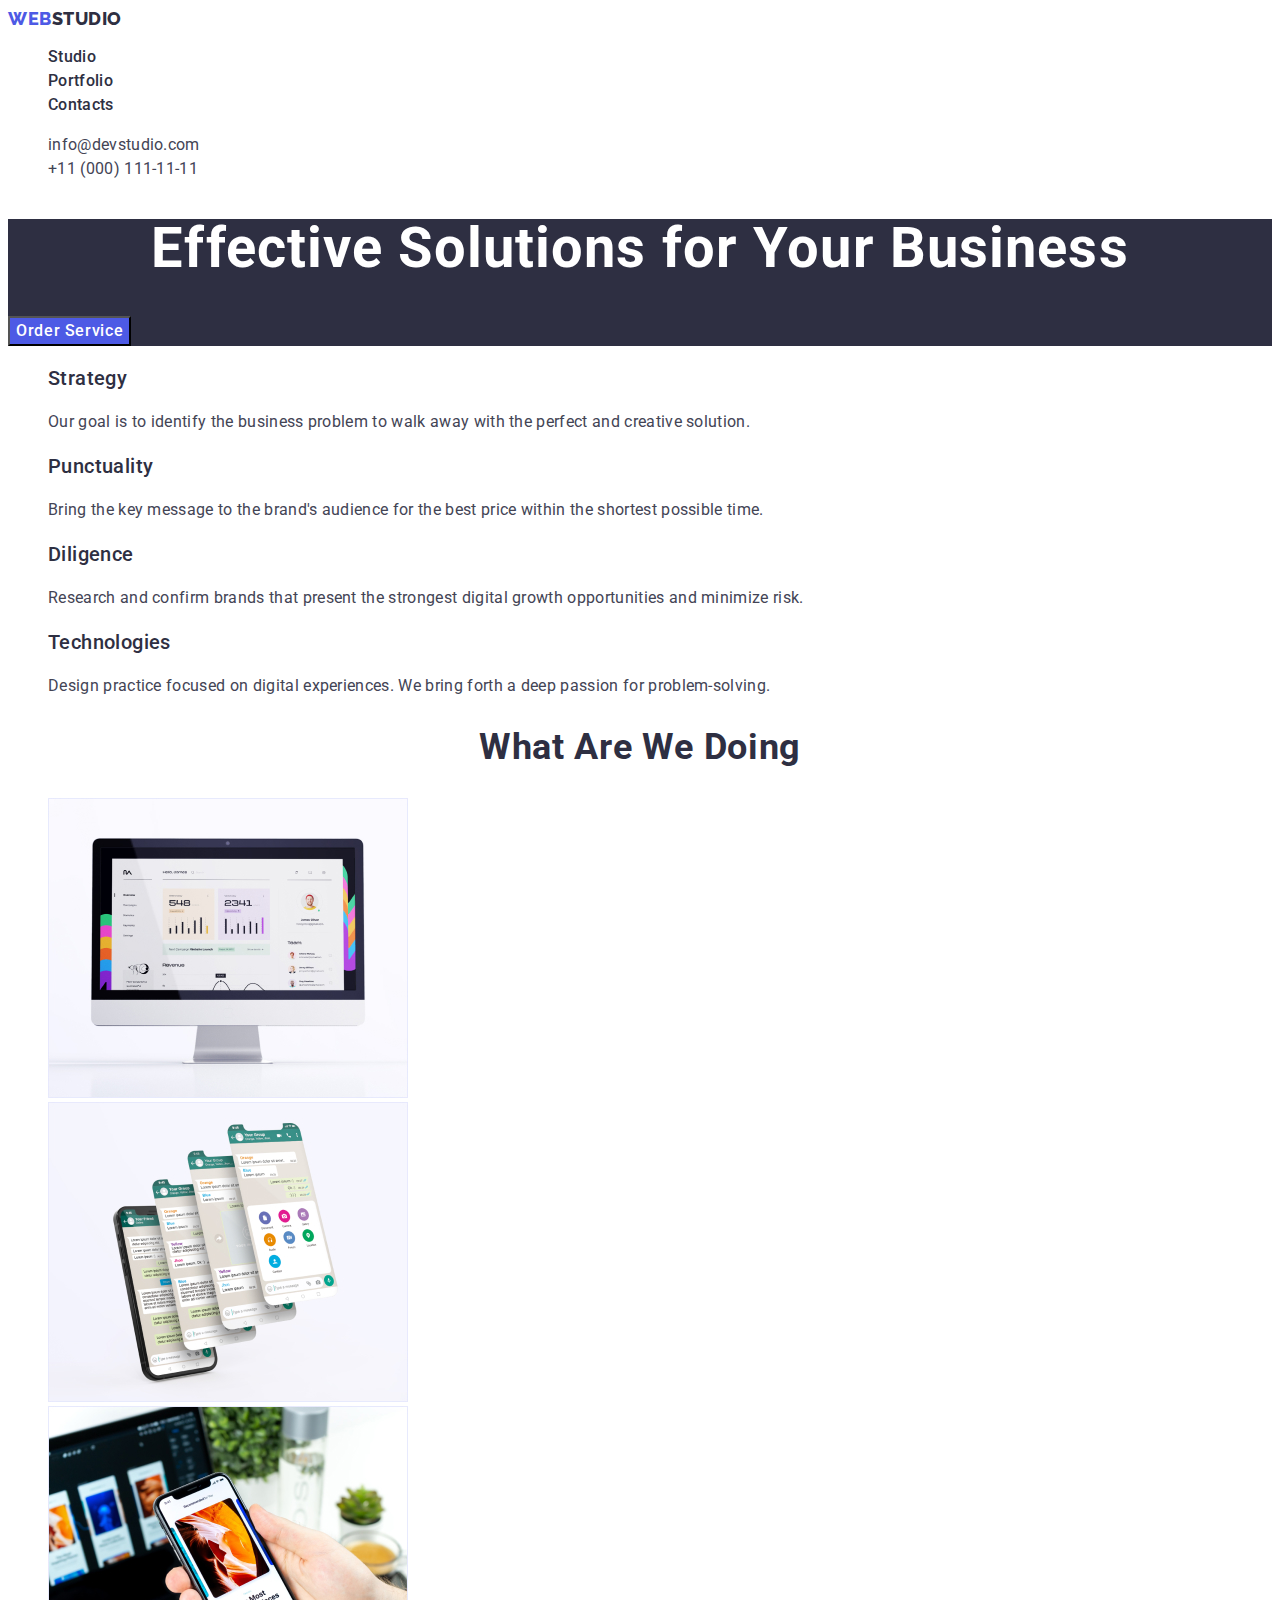
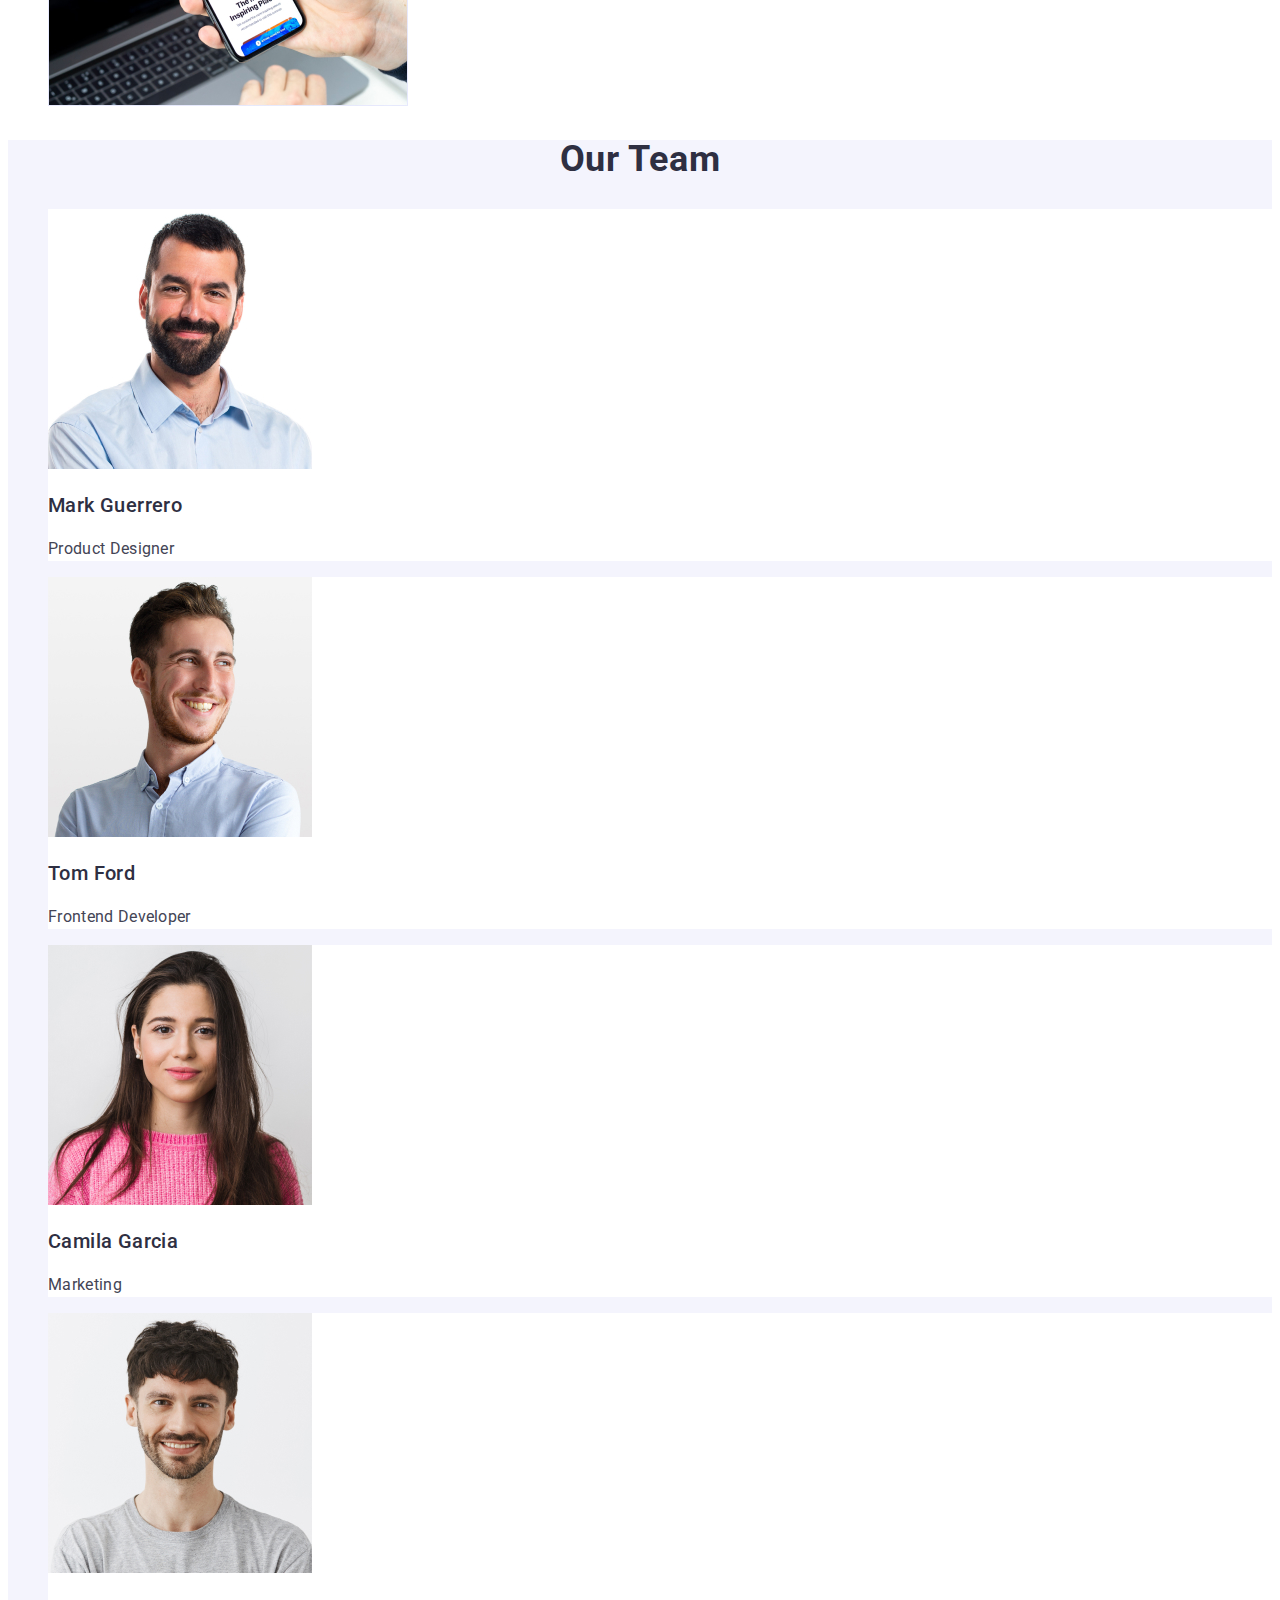
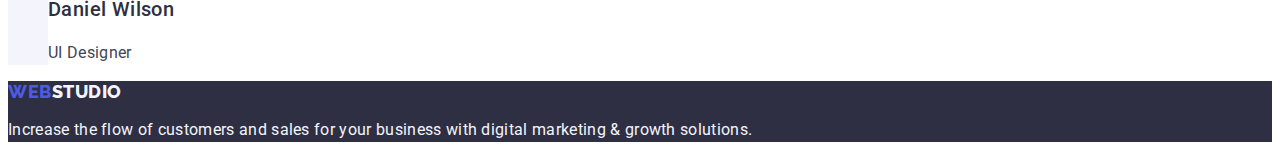
<file: index.html>
<!DOCTYPE html>
<html lang="en">
  <head>
    <meta charset="UTF-8" />
    <meta http-equiv="X-UA-Compatible" content="IE=edge" />
    <meta name="viewport" content="width=device-width, initial-scale=1.0" />
    <title>WEBSTUDIO</title>
    <link rel="preconnect" href="https://fonts.googleapis.com" />
    <link rel="preconnect" href="https://fonts.gstatic.com" crossorigin />
    <link
      href="https://fonts.googleapis.com/css2?family=Raleway:wght@800&family=Roboto:wght@400;500;700&display=swap"
      rel="stylesheet"
    />
    <link rel="stylesheet" href="./css/styles.css" />
  </head>

  <body>
    <header class="page-header">
      <nav class="header-nav">
        <a class="logo link" href="./index.html">Web<span class="logo-fill">Studio</span></a>

        <ul class="nav-list list">
          <li>
            <a class="link-nav link" href="./index.html">Studio</a>
          </li>
          <li><a class="link-nav link" href="./portfolio.html">Portfolio</a></li>
          <li><a class="link-nav link" href="">Contacts</a></li>
        </ul>
      </nav>
      <address class="phone-and-mail">
        <ul class="list-adress list">
          <li>
            <a class="link-adres link" href="mailto:info@devstudio.com">info@devstudio.com</a>
          </li>
          <li><a class="link-adres link" href="tel:+110001111111">+11 (000) 111-11-11</a></li>
        </ul>
      </address>
    </header>
    <main>
      <section class="section-one">
        <h1 class="name-of-page">Effective Solutions for Your Business</h1>
        <button class="order-servise-btn" type="button">Order Service</button>
      </section>
      <section>
        <h2 class="hidden-name" hidden>Description</h2>
        <ul class="list description-list">
          <li>
            <h3 class="description-name">Strategy</h3>
            <p class="description-name-p">
              Our goal is to identify the business problem to walk away with the perfect and
              creative solution.
            </p>
          </li>
          <li>
            <h3 class="description-name">Punctuality</h3>
            <p class="description-name-p">
              Bring the key message to the brand's audience for the best price within the shortest
              possible time.
            </p>
          </li>
          <li>
            <h3 class="description-name">Diligence</h3>
            <p class="description-name-p">
              Research and confirm brands that present the strongest digital growth opportunities
              and minimize risk.
            </p>
          </li>
          <li>
            <h3 class="description-name">Technologies</h3>
            <p class="description-name-p">
              Design practice focused on digital experiences. We bring forth a deep passion for
              problem-solving.
            </p>
          </li>
        </ul>
      </section>
      <section>
        <h2 class="name-section">What are we doing</h2>
        <ul class="list doing-list">
          <li>
            <img
              src="./images/img_section2/macbook.jpg"
              alt="macbook with diagram"
              width="360"
              height="300"
            />
          </li>
          <li>
            <img
              src="./images/img_section2/screens.jpg"
              alt="many screens of phone"
              width="360"
              height="300"
            />
          </li>
          <li>
            <img
              src="./images/img_section2/phone_notebook.jpg"
              alt="phone_notebook"
              width="360"
              height="300"
            />
          </li>
        </ul>
      </section>
      <section class="section-two">
        <h2 class="name-section">Our Team</h2>
        <ul class="list">
          <li class="name-of-team">
            <img
              src="./images/img_section3/mark_guerrero.jpg"
              alt="photo of mark guerrero"
              width="264"
              height="260"
            />
            <h3 class="description-name">Mark Guerrero</h3>
            <p class="description-name-p">Product Designer</p>
          </li>
          <li class="name-of-team">
            <img
              src="./images/img_section3/tom_ford.jpg"
              alt="photo of tom ford"
              width="264"
              height="260"
            />
            <h3 class="description-name">Tom Ford</h3>
            <p class="description-name-p">Frontend Developer</p>
          </li>
          <li class="name-of-team">
            <img
              src="./images/img_section3/camila_garcia.jpg"
              alt="photo of camila garcia"
              width="264"
              height="260"
            />
            <h3 class="description-name">Camila Garcia</h3>
            <p class="description-name-p">Marketing</p>
          </li>
          <li class="name-of-team">
            <img
              src="./images/img_section3/daniel_wilson.jpg"
              alt="photo of daniel wilson"
              width="264"
              height="260"
            />
            <h3 class="description-name">Daniel Wilson</h3>
            <p class="description-name-p">UI Designer</p>
          </li>
        </ul>
      </section>
    </main>
    <footer class="decorate-footer">
      <a class="logo-white link" href="./index.html"
        >Web<span class="logo-fill-white">Studio</span></a
      >

      <p class="description-name-p-light">
        Increase the flow of customers and sales for your business with digital marketing & growth
        solutions.
      </p>
    </footer>
  </body>
</html>
</file>
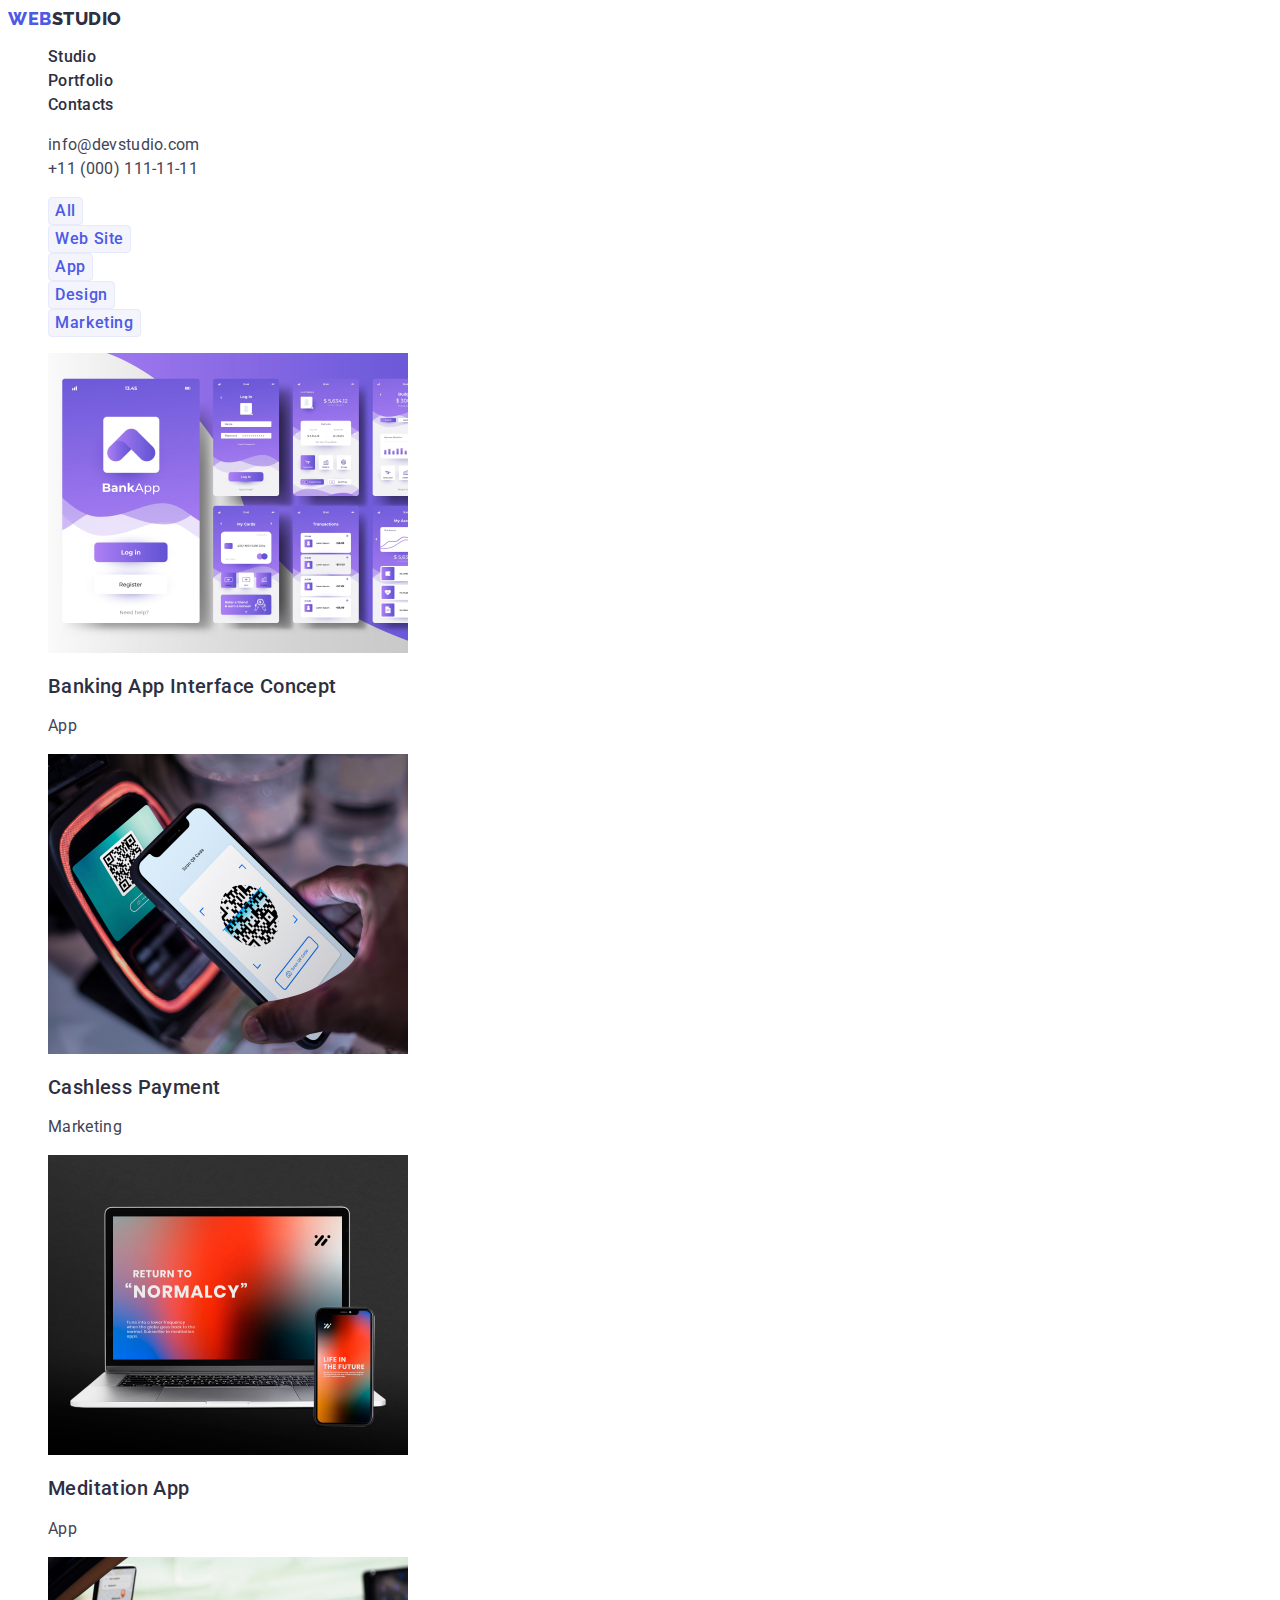
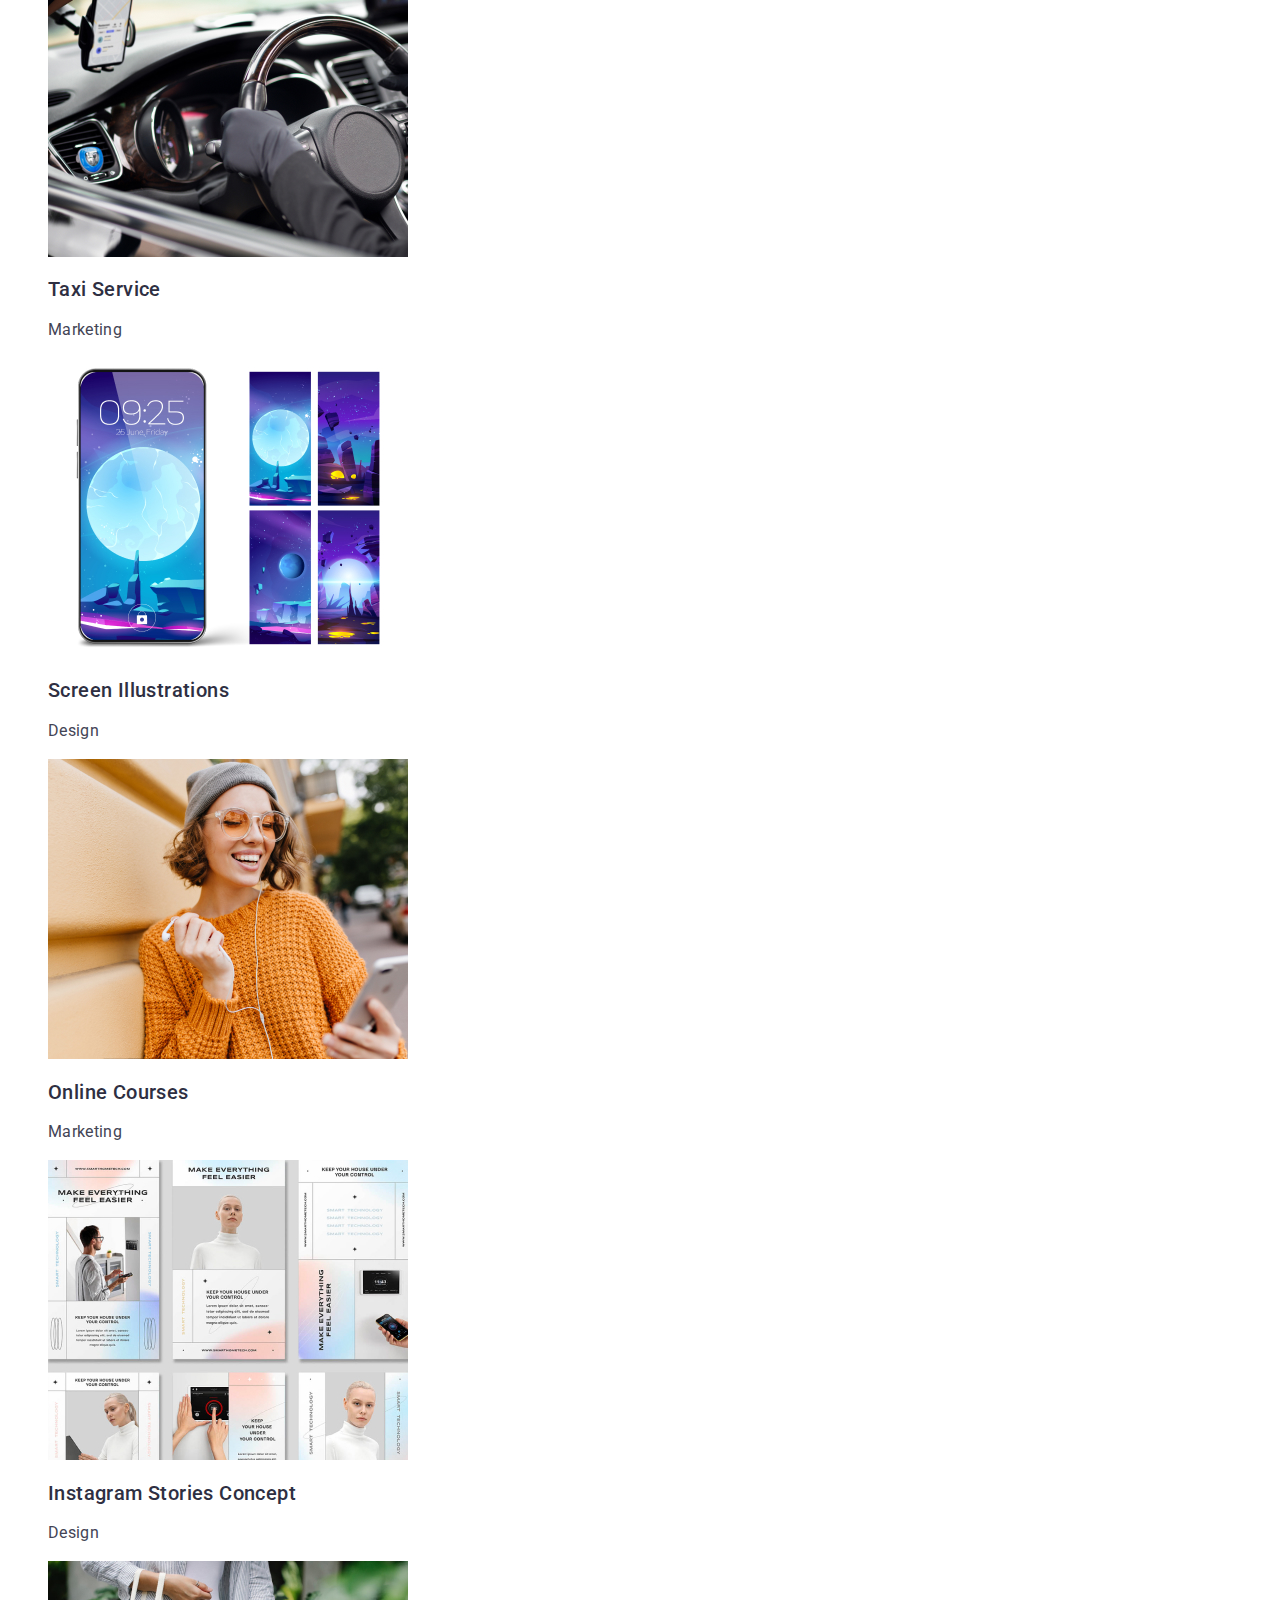
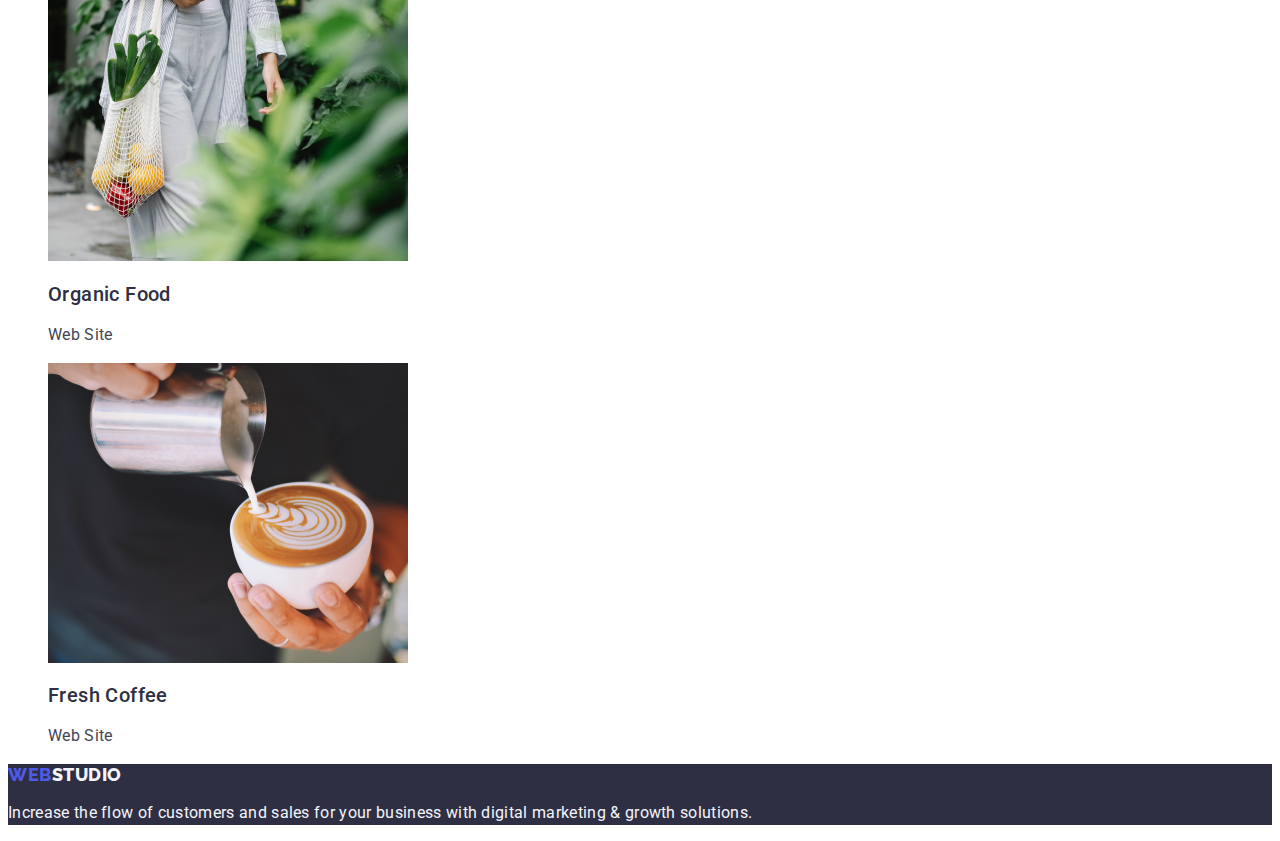
<file: portfolio.html>
<!DOCTYPE html>
<html lang="en">
  <head>
    <meta charset="UTF-8" />
    <meta http-equiv="X-UA-Compatible" content="IE=edge" />
    <meta name="viewport" content="width=device-width, initial-scale=1.0" />
    <title>Portfolio</title>
    <link rel="preconnect" href="https://fonts.googleapis.com" />
    <link rel="preconnect" href="https://fonts.gstatic.com" crossorigin />
    <link
      href="https://fonts.googleapis.com/css2?family=Raleway:wght@800&family=Roboto:wght@400;500;700&display=swap"
      rel="stylesheet"
    />
    <link rel="stylesheet" href="./css/styles.css" />
  </head>

  <body>
    <header class="page-header">
      <nav class="header-nav">
        <a class="logo link" href="./index.html">Web<span class="logo-fill">Studio</span></a>

        <ul class="nav-list list">
          <li>
            <a class="link-nav link" href="./index.html">Studio</a>
          </li>
          <li><a class="link-nav link" href="./portfolio.html">Portfolio</a></li>
          <li><a class="link-nav link" href="">Contacts</a></li>
        </ul>
      </nav>
      <address class="phone-and-mail">
        <ul class="list-adress list">
          <li>
            <a class="link-adres link" href="mailto:info@devstudio.com">info@devstudio.com</a>
          </li>
          <li><a class="link-adres link" href="tel:+110001111111">+11 (000) 111-11-11</a></li>
        </ul>
      </address>
    </header>
    <main>
      <section>
        <h1 hidden>section_one</h1>
        <ul class="list">
          <li>
            <button class="page-two-btn" type="button">All</button>
          </li>
          <li>
            <button class="page-two-btn" type="button">Web Site</button>
          </li>
          <li>
            <button class="page-two-btn" type="button">App</button>
          </li>
          <li>
            <button class="page-two-btn" type="button">Design</button>
          </li>
          <li>
            <button class="page-two-btn" type="button">Marketing</button>
          </li>
        </ul>

        <ul class="list">
          <li class="name-of-team">
            <a class="link" href=""
              ><img
                src="./images/img_page2_s1/screenss.jpg"
                alt="screeens"
                width="360"
                height="300"
              />
              <h2 class="description-name">Banking App Interface Concept</h2>
              <p class="description-name-p">App</p>
            </a>
          </li>
          <li class="name-of-team">
            <a class="link" href="">
              <img
                src="./images/img_page2_s1/phonebank.jpg"
                alt="pay_phone"
                width="360"
                height="300"
              />
              <h2 class="description-name">Cashless Payment</h2>
              <p class="description-name-p">Marketing</p>
            </a>
          </li>
          <li class="name-of-team">
            <a class="link" href="">
              <img
                src="./images/img_page2_s1/phone_note.jpg"
                alt="phone_notebook"
                width="360"
                height="300"
              />

              <h2 class="description-name">Meditation App</h2>
              <p class="description-name-p">App</p>
            </a>
          </li>

          <li class="name-of-team">
            <a class="link" href=""
              ><img
                src="./images/img_page2_s1/car_saloon.jpg"
                alt="screeens"
                width="360"
                height="300"
              />
              <h2 class="description-name">Taxi Service</h2>
              <p class="description-name-p">Marketing</p>
            </a>
          </li>
          <li class="name-of-team">
            <a class="link" href="">
              <img
                src="./images/img_page2_s1/phone_scren_night.jpg"
                alt="pay_phone"
                width="360"
                height="300"
              />
              <h2 class="description-name">Screen Illustrations</h2>
              <p class="description-name-p">Design</p>
            </a>
          </li>
          <li class="name-of-team">
            <a class="link" href="">
              <img
                src="./images/img_page2_s1/girl.jpg"
                alt="phone_notebook"
                width="360"
                height="300"
              />
              <h2 class="description-name">Online Courses</h2>
              <p class="description-name-p">Marketing</p>
            </a>
          </li>

          <li class="name-of-team">
            <a class="link" href=""
              ><img
                src="./images/img_page2_s1/img_seven.jpg"
                alt="screeens"
                width="360"
                height="300"
              />
              <h2 class="description-name">Instagram Stories Concept</h2>
              <p class="description-name-p">Design</p>
            </a>
          </li>
          <li class="name-of-team">
            <a class="link" href="">
              <img
                src="./images/img_page2_s1/img_eight.jpg"
                alt="pay_phone"
                width="360"
                height="300"
              />
              <h2 class="description-name">Organic Food</h2>
              <p class="description-name-p">Web Site</p>
            </a>
          </li>
          <li class="name-of-team">
            <a class="link" href="">
              <img
                src="./images/img_page2_s1/img_nine.jpg"
                alt="phone_notebook"
                width="360"
                height="300"
              />
              <h2 class="description-name">Fresh Coffee</h2>
              <p class="description-name-p">Web Site</p>
            </a>
          </li>
        </ul>
      </section>
    </main>
    <footer class="decorate-footer">
      <a class="logo-white link" href="./index.html"
        >Web<span class="logo-fill-white">Studio</span></a
      >

      <p class="description-name-p-light">
        Increase the flow of customers and sales for your business with digital marketing & growth
        solutions.
      </p>
    </footer>
  </body>
</html>
</file>
<file: css/styles.css>
:root {
  --text-fill-color: #2e2f42;
  --background-color: #2e2f42;
  --background-img-color: #e7e9fc;
  --text-fill-color-slate: #434455;
  --logo-fill-color: #4d5ae5;
  --backround-white-color: #ffffff;
  --focus-nav-ccolor: #404bbf;
  --backround-section-color: #f4f4fd;
  --border-btn-color: #e7e9fc;
}
body {
  font-family: 'Roboto', sans-serif;
  color: var(--text-fill-color-slate);
  background-color: var(--backround-white-color);
}
.list {
  list-style: none;
}
.link {
  text-decoration: none;
}

button {
  cursor: pointer;
}

.logo-fill {
  color: var(--text-fill-color);
}
.logo {
  text-decoration: none;
  font-family: 'Raleway', sans-serif;
  font-weight: 800;
  font-size: 18px;
  line-height: 1.17;
  letter-spacing: 0.03em;
  text-transform: uppercase;
  color: var(--logo-fill-color);
}
.link-nav {
  font-style: normal;
  font-weight: 500;
  font-size: 16px;
  line-height: 1.5;
  letter-spacing: 0.02em;
  color: var(--text-fill-color);
}
.link-nav:hover,
.link-nav:focus {
  color: var(--focus-nav-ccolor);
}
.link-adres {
  font-size: 16px;
  line-height: 1.5;
  letter-spacing: 0.02em;
  color: var(--text-fill-color-slate);
}
.link-adres:hover,
.link-adres:focus {
  color: var(--focus-nav-ccolor);
}
.name-of-page {
  font-weight: 700;
  font-size: 56px;
  line-height: 1.07;
  text-align: center;
  letter-spacing: 0.02em;
  color: var(--backround-white-color);
}
.section-one {
  background-color: var(--background-color);
}
.order-servise-btn {
  font-family: 'Roboto', sans-serif;
  font-style: normal;
  font-weight: 500;
  font-size: 16px;
  line-height: 1.5;
  letter-spacing: 0.04em;
  color: var(--backround-white-color);
  background-color: var(--logo-fill-color);
}
.order-servise-btn:hover,
.order-servise-btn:focus {
  background-color: var(--focus-nav-ccolor);
}
.description-name {
  font-weight: 500;
  font-size: 20px;
  line-height: 1.2;
  letter-spacing: 0.02em;
  color: var(--text-fill-color);
}
.description-name-p {
  font-size: 16px;
  line-height: 1.5;
  letter-spacing: 0.02em;
  color: var(--text-fill-color-slate);
}
.description-name-p-light {
  font-size: 16px;
  line-height: 1.5;
  letter-spacing: 0.02em;
  color: var(--backround-section-color);
}
.name-section {
  font-weight: 700;
  font-size: 36px;
  line-height: 1.11;
  text-align: center;
  letter-spacing: 0.02em;
  text-transform: capitalize;
  color: var(--text-fill-color);
}
.decorate-footer {
  background-color: var(--background-color);
}
.logo-white {
  text-decoration: none;
  font-family: 'Raleway', sans-serif;
  font-weight: 800;
  font-size: 18px;
  line-height: 1.17;

  letter-spacing: 0.03em;
  text-transform: uppercase;
  color: var(--logo-fill-color);
}
.section-two {
  background-color: var(--backround-section-color);
}
.name-of-team {
  background-color: var(--backround-white-color);
}
.page-two-btn {
  font-family: 'Roboto', sans-serif;
  font-style: normal;
  font-weight: 500;
  font-size: 16px;
  line-height: 1.5;

  text-align: center;
  letter-spacing: 0.04em;
  color: var(--logo-fill-color);
  background: var(--backround-section-color);
  border: 1px solid var(--border-btn-color);
  border-radius: 4px;
}
.page-two-btn:hover,
.page-two-btn:focus {
  font-style: normal;
  font-weight: 500;
  font-size: 16px;
  line-height: 1.5;

  letter-spacing: 0.04em;
  color: var(--backround-white-color);
  background: var(--focus-nav-ccolor);
  box-shadow: 0px 3px 1px rgba(0, 0, 0, 0.1), 0px 2px 1px rgba(0, 0, 0, 0.08),
    0px 2px 2px rgba(0, 0, 0, 0.12);
  border-radius: 4px;
}
.phone-and-mail {
  font-style: normal;
}
.logo-fill-white {
  color: var(--backround-section-color);
}
</file>
